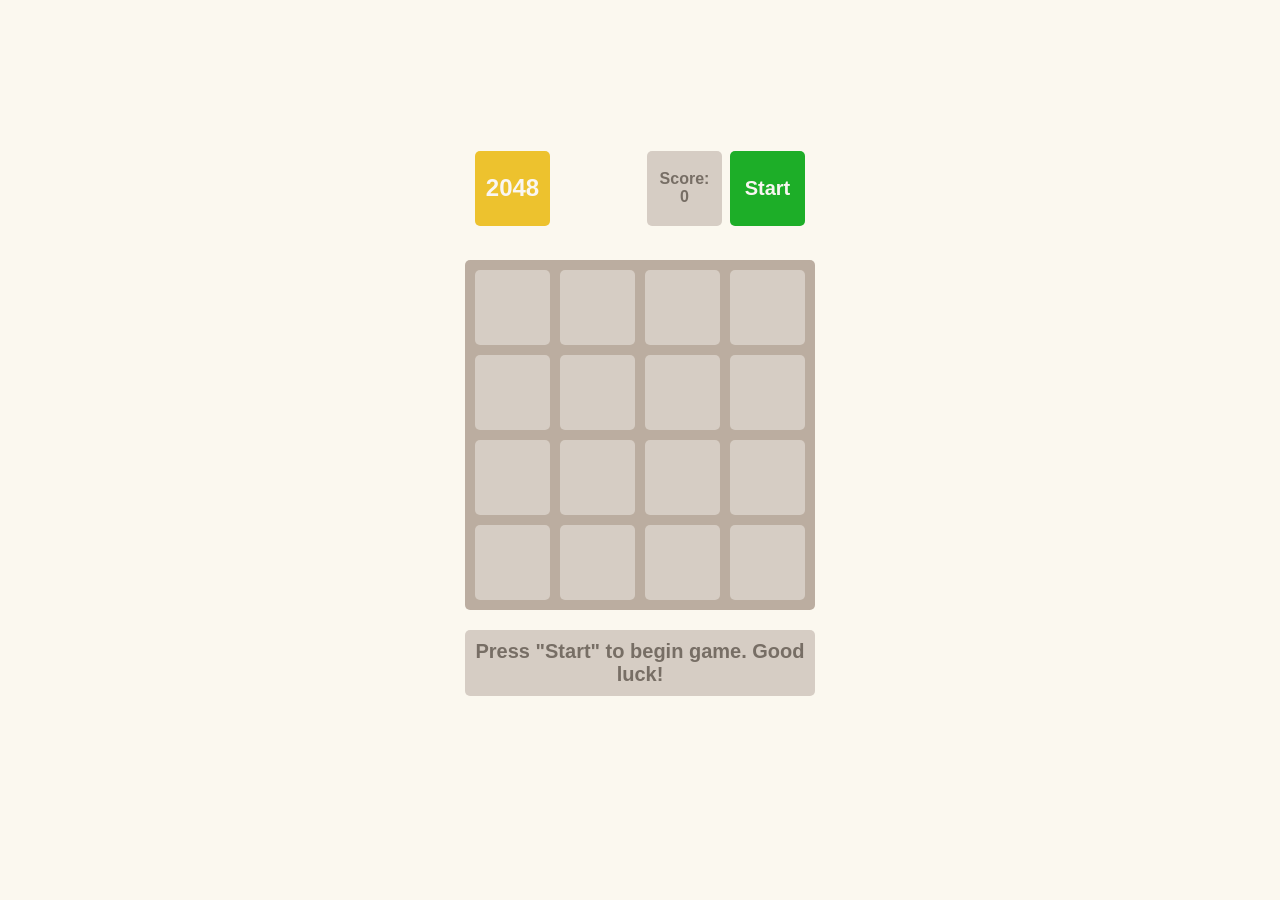
<file: index.html>
<!DOCTYPE html><html lang="en"><head><meta charset="UTF-8"><meta name="viewport" content="width=device-width, initial-scale=1.0"><title>2048</title><link rel="stylesheet" href="main.bfcc600d.css"></head><body> <div class="container"> <div class="game-header"> <h1>2048</h1> <div class="controls"> <p class="info">Score: <span class="game-score">0</span></p> <button class="button start">Start</button> </div> </div> <table class="game-field"> <tbody> <tr class="field-row"> <td class="field-cell"></td> <td class="field-cell"></td> <td class="field-cell"></td> <td class="field-cell"></td> </tr> <tr class="field-row"> <td class="field-cell"></td> <td class="field-cell"></td> <td class="field-cell"></td> <td class="field-cell"></td> </tr> <tr class="field-row"> <td class="field-cell"></td> <td class="field-cell"></td> <td class="field-cell"></td> <td class="field-cell"></td> </tr> <tr class="field-row"> <td class="field-cell"></td> <td class="field-cell"></td> <td class="field-cell"></td> <td class="field-cell"></td> </tr> </tbody> </table> <div class="message-container"> <p hidden class="message message-lose">You lose! Restart the game?</p> <p hidden class="message message-win">Winner! Congrats! You did it!</p> <p class="message message-start"> Press "Start" to begin game. Good luck! </p> </div> </div> <script type="text/javascript" src="main.3e6cabcd.js"></script> </body></html>
</file>
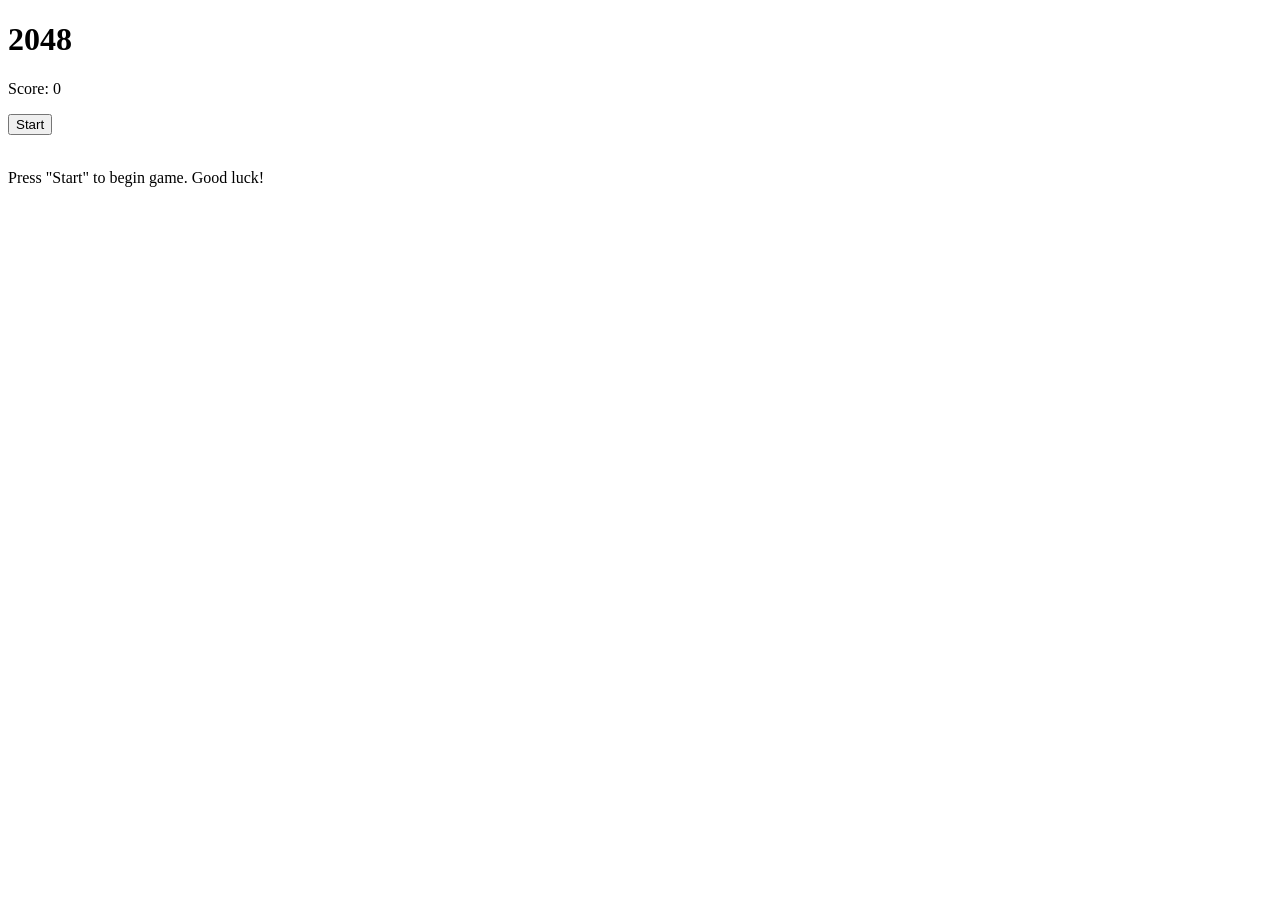
<file: src/index.html>
<!DOCTYPE html>
<html lang="en">
  <head>
    <meta charset="UTF-8" />
    <meta name="viewport" content="width=device-width, initial-scale=1.0" />
    <title>2048</title>
    <link rel="stylesheet" href="./styles/main.scss" />
  </head>
  <body>
    <div class="container">
      <div class="game-header">
        <h1>2048</h1>
        <div class="controls">
          <p class="info">Score: <span class="game-score">0</span></p>
          <button class="button start">Start</button>
        </div>
      </div>

      <table class="game-field">
        <tbody>
          <tr class="field-row">
            <td class="field-cell"></td>
            <td class="field-cell"></td>
            <td class="field-cell"></td>
            <td class="field-cell"></td>
          </tr>

          <tr class="field-row">
            <td class="field-cell"></td>
            <td class="field-cell"></td>
            <td class="field-cell"></td>
            <td class="field-cell"></td>
          </tr>

          <tr class="field-row">
            <td class="field-cell"></td>
            <td class="field-cell"></td>
            <td class="field-cell"></td>
            <td class="field-cell"></td>
          </tr>

          <tr class="field-row">
            <td class="field-cell"></td>
            <td class="field-cell"></td>
            <td class="field-cell"></td>
            <td class="field-cell"></td>
          </tr>
        </tbody>
      </table>

      <div class="message-container">
        <p hidden class="message message-lose">You lose! Restart the game?</p>
        <p hidden class="message message-win">Winner! Congrats! You did it!</p>
        <p class="message message-start">
          Press "Start" to begin game. Good luck!
        </p>
      </div>
    </div>
    <script type="text/javascript" src="scripts/main.js"></script>
  </body>
</html>
</file>
<file: main.bfcc600d.css>
body{margin:0;display:flex;align-items:center;justify-content:center;min-height:100vh;background:#fbf8ef;font-family:sans-serif;font-size:24px;font-weight:900}.field-cell{background:#d6cdc4;width:75px;height:75px;border-radius:5px;color:#776e65;box-sizing:border-box;text-align:center;vertical-align:center;user-select:none}.field-cell--2{background:#eee4da}.field-cell--4{background:#ede0c8}.field-cell--8{background:#f2b179;color:#f9f6f2}.field-cell--16{background:#f59563;color:#f9f6f2}.field-cell--32{background:#f67c5f;color:#f9f6f2}.field-cell--64{background:#f65e3b;color:#f9f6f2}.field-cell--128{background:#edcf72;color:#f9f6f2}.field-cell--256{background:#edcc61;color:#f9f6f2}.field-cell--512{background:#edc850;color:#f9f6f2}.field-cell--1024{background:#edc53f;color:#f9f6f2}.field-cell--2048{background:#edc22e;color:#f9f6f2}.game-field{background:#bbada0;border-spacing:10px;border-radius:5px}.game-header{display:flex;width:100%;justify-content:space-between;margin-bottom:24px;padding:10px;box-sizing:border-box}h1{background:#edc22e;color:#f9f6f2;font-size:24px;margin:0}.info,h1{width:75px;height:75px;border-radius:5px;display:flex;align-items:center;justify-content:center;box-sizing:border-box}.info{flex-direction:column;background:#d6cdc4;color:#776e65;font-size:16px;margin:0 8px 0 0}.controls{display:flex}.button{border:none;border-radius:5px;cursor:pointer;color:#f9f6f2;font-family:sans-serif;font-weight:700;font-size:16px;width:75px;height:75px;transition:background .25s ease}.button:focus{outline:none;box-shadow:none}.start{background:#1dae28;font-size:20px}.start:hover{background:#179921}.restart{background:#f1b2b2}.restart:hover{background:#f87474}.message{box-sizing:border-box;width:100%;background:#d6cdc4;color:#776e65;padding:10px;text-align:center;border-radius:5px;font-size:20px}.hidden{display:none}.container{display:flex;flex-direction:column;align-items:center;width:350px}.message-win{background:#edc22e;color:#f9f6f2}.message-container{width:100%;height:150px}
/*# sourceMappingURL=main.bfcc600d.css.map */
</file>
